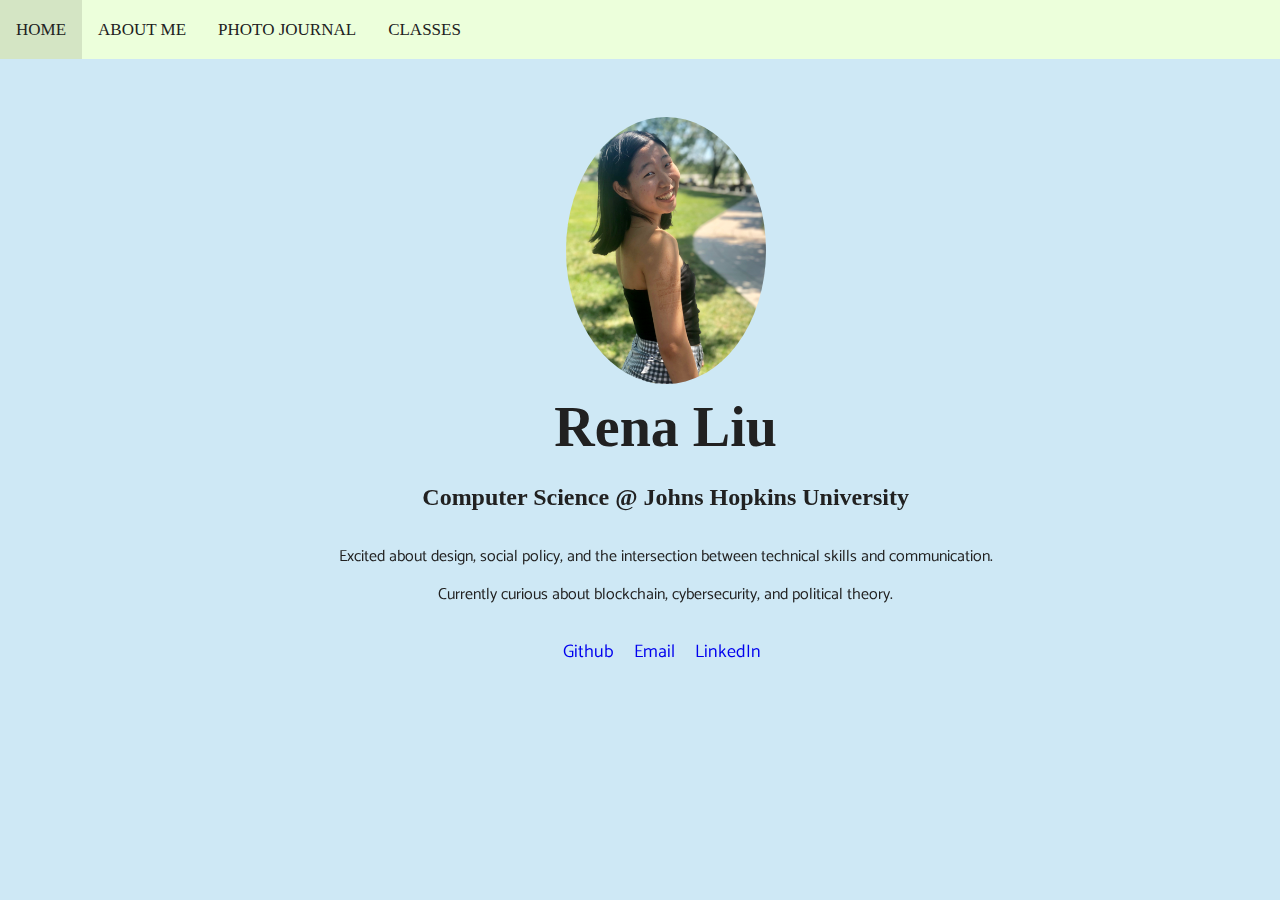
<file: index.html>
<!DOCTYPE html>
<link href="https://fonts.googleapis.com/css?family=Old+Standard+TT|Catamaran&display=swap" rel="stylesheet">
<html>
    <head>
        <title>Rena Liu</title>
        <link rel="stylesheet" type="text/css" href="reset.css">
        <link rel="stylesheet" type="text/css" href="index.css">
    </head>
    

    <div class="topnav">
      <a class="active" href="/index.html">HOME</a>
      <a href="aboutMe.html">ABOUT ME</a>
      <a href="photoJournal.html">PHOTO JOURNAL</a>
      <a href="classes.html">CLASSES</a>
    </div>
  <div class="entire">
    <body>
        <div class="wrapper">
            <img src="addOns/profile.jpg" width="200" />
            <br></br>
            <h1 class="name">Rena Liu</h1>
            <br></br>
            <h2 class="bio">Computer Science @ Johns Hopkins University
            </h2>
            <br></br>
            <p>
                Excited about design, social policy, and the intersection between technical skills and communication.
                <br></br>
                Currently curious about blockchain, cybersecurity, and political theory.
            </p>
            <br></br>
            <ul class="social-links">
                <li>
                    <a href="https://github.com/renaaliu">Github</a>
                </li>
                <li>
                    <a href="mailto:renaliu92@gmail.com">Email</a>
                </li>
                <li>
                    <a href="https://www.linkedin.com/in/renaaliu/">LinkedIn</a>
                </li>
            </ul>
        </div>
</div>

<!--         <span class="btn">
            <a href="https://www.github.com/renaaliu/">
                <img class="btn-image" id="GitHub" src="addOns/GitHub-Icon.png" alt="GitHub">
            </a>
        </span>
        <span class="btn">
            <a href="https://www.linkedin.com/in/aubin-lohier/">
                <img class="btn-image" id="LinkedIn" src="addOns/LinkedIn-Icon.png" alt="LinkedIn">
            </a>
        </span>
        <span class="btn">
            <a href="mailto:aubin@jhu.edu">
                <img class="btn-image" src="addOns/email-icon.png" id="Email" alt="Email">
            </a>
        </span> -->

    </body>
</html>
</file>
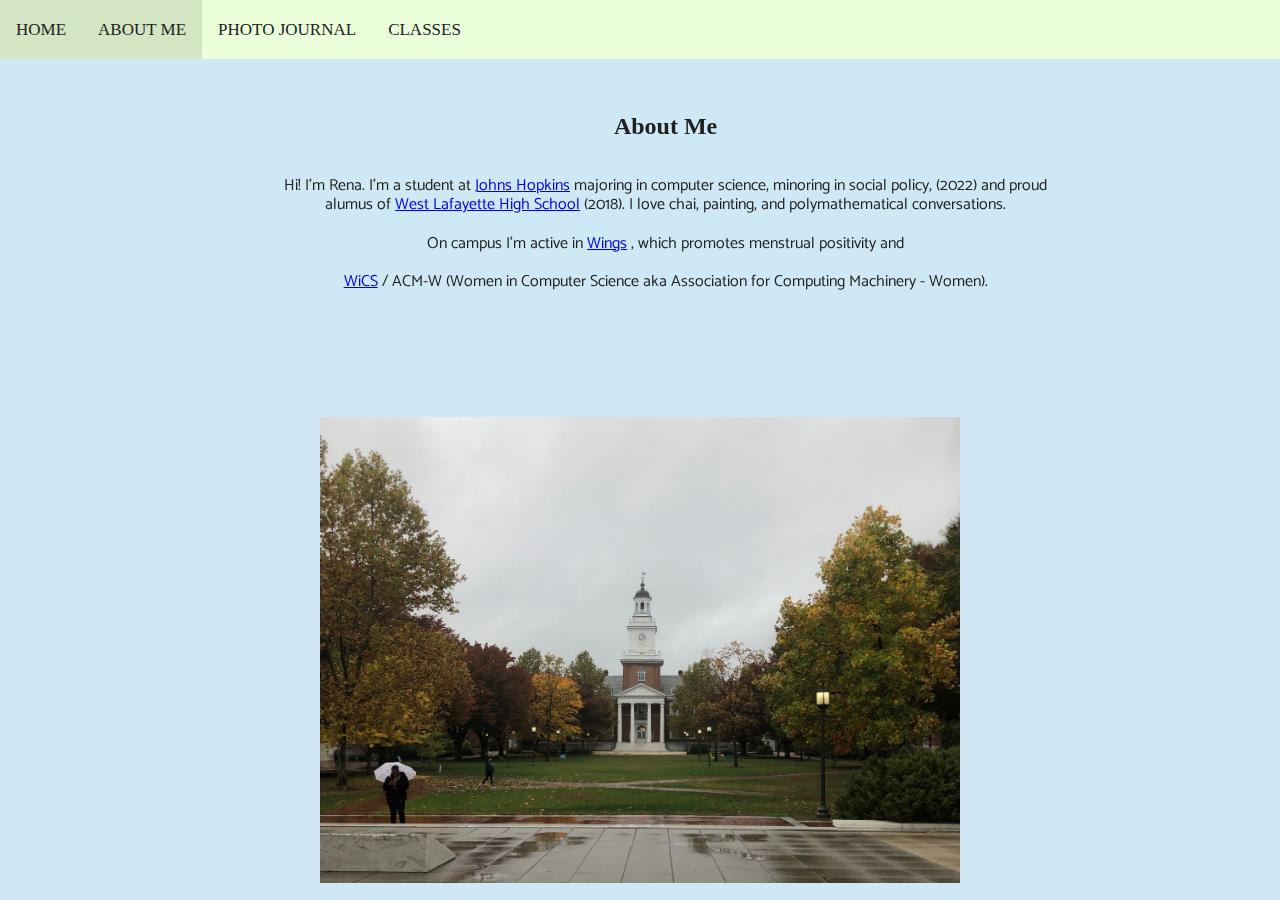
<file: aboutMe.html>
<!DOCTYPE html>
<link href="https://fonts.googleapis.com/css?family=Old+Standard+TT|Catamaran&display=swap" rel="stylesheet">
<html>
    <head>
        <title>About Me | Rena Liu</title>
        <link rel="stylesheet" type="text/css" href="reset.css">
        <link rel="stylesheet" type="text/css" href="index2.css">
    </head>

    <div class="topnav">
      <a href="/index.html">HOME</a>
      <a class="active" href="/aboutMe.html">ABOUT ME</a>
      <a href="/photoJournal.html">PHOTO JOURNAL</a>
      <a href="/classes">CLASSES</a>
    </div>
    <body>
        <div class="wrapper">
            <h4 class="bio">About Me</h4>
            <br></br>
            <p>
                Hi! I'm Rena. I'm a student at <a href="https://www.jhu.edu">Johns Hopkins</a> majoring in computer science, minoring in social policy, (2022) and proud alumus of <a href="http://hs.wl.k12.in.us">West Lafayette High School</a> (2018). I love chai, painting, and polymathematical conversations.
                <br></br>
                On campus I'm active in 
                <a href="https://www.wingsjhu.org">Wings</a>
                , which promotes menstrual positivity and
                <br></br>
                <a href="http://wics.acm.jhu.edu">WiCS</a> 
                / ACM-W (Women in Computer Science aka Association for Computing Machinery - Women).
            </p>
        </div>
    </body>
    <img src="addOns/landscape.jpg" width="500" />
</html>
</file>
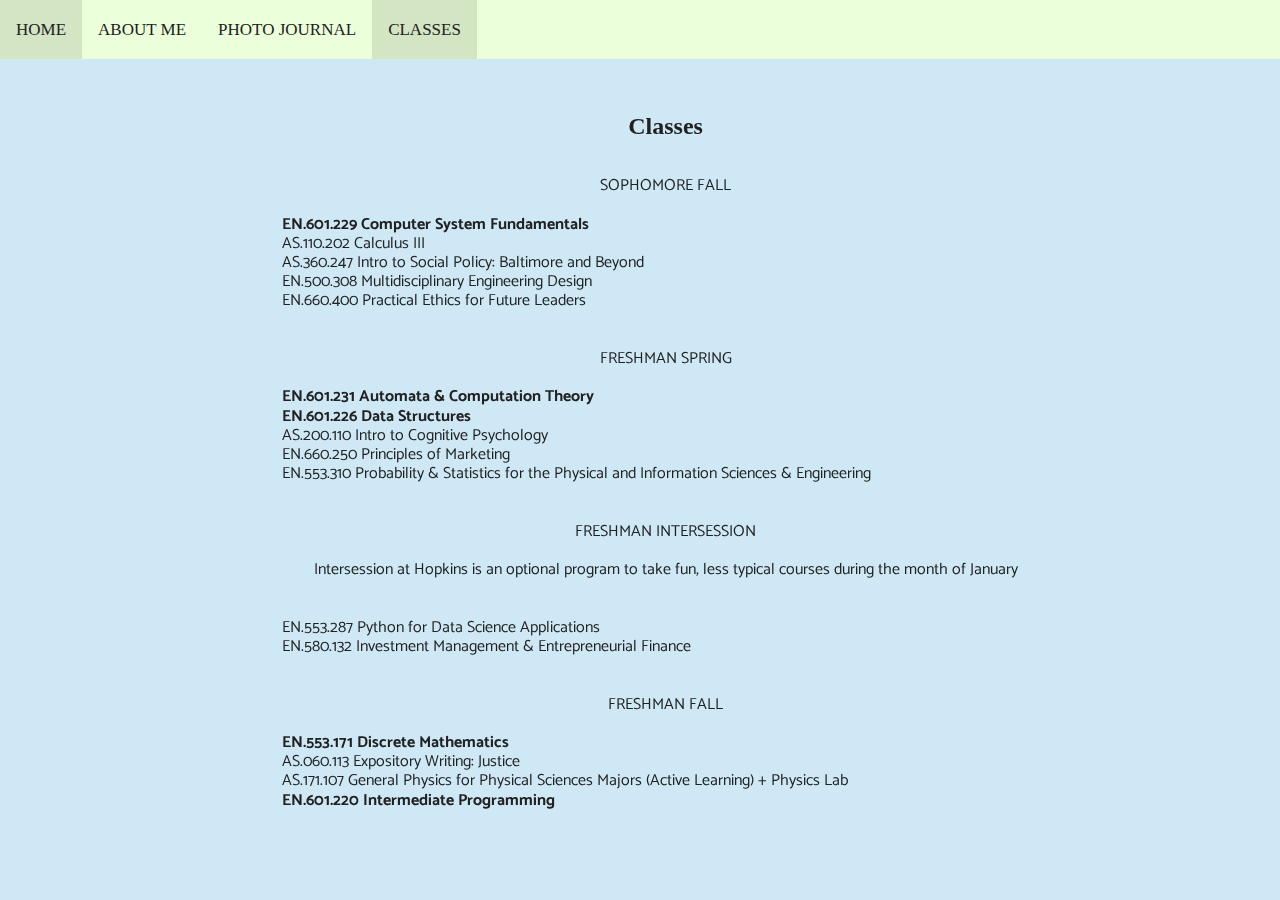
<file: classes.html>
<!DOCTYPE html>
<link href="https://fonts.googleapis.com/css?family=Old+Standard+TT|Catamaran&display=swap" rel="stylesheet">
<html>
    <head>
        <title>Classes | Rena Liu</title>
        <link rel="stylesheet" type="text/css" href="reset.css">
        <link rel="stylesheet" type="text/css" href="index.css">
    </head>

    <div class="topnav">
      <a href="/index.html">HOME</a>
      <a href="/aboutMe.html">ABOUT ME</a>
      <a href="/photoJournal.html">PHOTO JOURNAL</a>
      <a class="active" href="/classes">CLASSES</a>
    </div>
    <div class="entire">
    <body>
        <div class="wrapper">
            <div class="wrapperExtra">
            <h4 class="bio">Classes</h4>
            <br></br>
            <ul>
                <li>
                </li>
                <lh class="courseHeader">SOPHOMORE FALL</lh>
                <br></br>
                    <div class="courses">
                    <li class="bold">EN.601.229 Computer System Fundamentals</li>
                    <li>AS.110.202 Calculus III</li>
                    <li>AS.360.247 Intro to Social Policy: Baltimore and Beyond</li>
                    <li>EN.500.308 Multidisciplinary Engineering Design</li>
                    <li>EN.660.400 Practical Ethics for Future Leaders</li>
                    </div>
                    <br></br>
                <lh class="courseHeader">FRESHMAN SPRING</lh>
                <br></br>
                <div class="courses">
                    <li class="bold">EN.601.231 Automata & Computation Theory</li>
                    <li class="bold">EN.601.226 Data Structures</li>
                    <li>AS.200.110 Intro to Cognitive Psychology</li>
                    <li>EN.660.250 Principles of Marketing</li>
                    <li>EN.553.310 Probability & Statistics for the Physical and Information Sciences & Engineering</li>
                    <br></br>
                </div>
                <lh class="courseHeader">FRESHMAN INTERSESSION</lh>
                <br></br>
                    <p>Intersession at Hopkins is an optional program to take fun, less typical courses during the month of January</p>
                    <br></br>
                    <div class="courses">
                        <li>EN.553.287 Python for Data Science Applications</li>
                        <li>EN.580.132 Investment Management & Entrepreneurial Finance</li>
                        <br></br>
                    </div>
                <lh class="courseHeader">FRESHMAN FALL</lh>
                <br></br>
                <div class="courses">
                    <li class="bold">EN.553.171 Discrete Mathematics</li>
                    <li>AS.060.113 Expository Writing: Justice</li>
                    <li>AS.171.107 General Physics for Physical Sciences Majors (Active Learning) + Physics Lab</li>
                    <li class="bold">EN.601.220 Intermediate Programming</li>
                </div>
            </ul>
        </div>
        </div>
    </body>
</div>
</html>
</file>
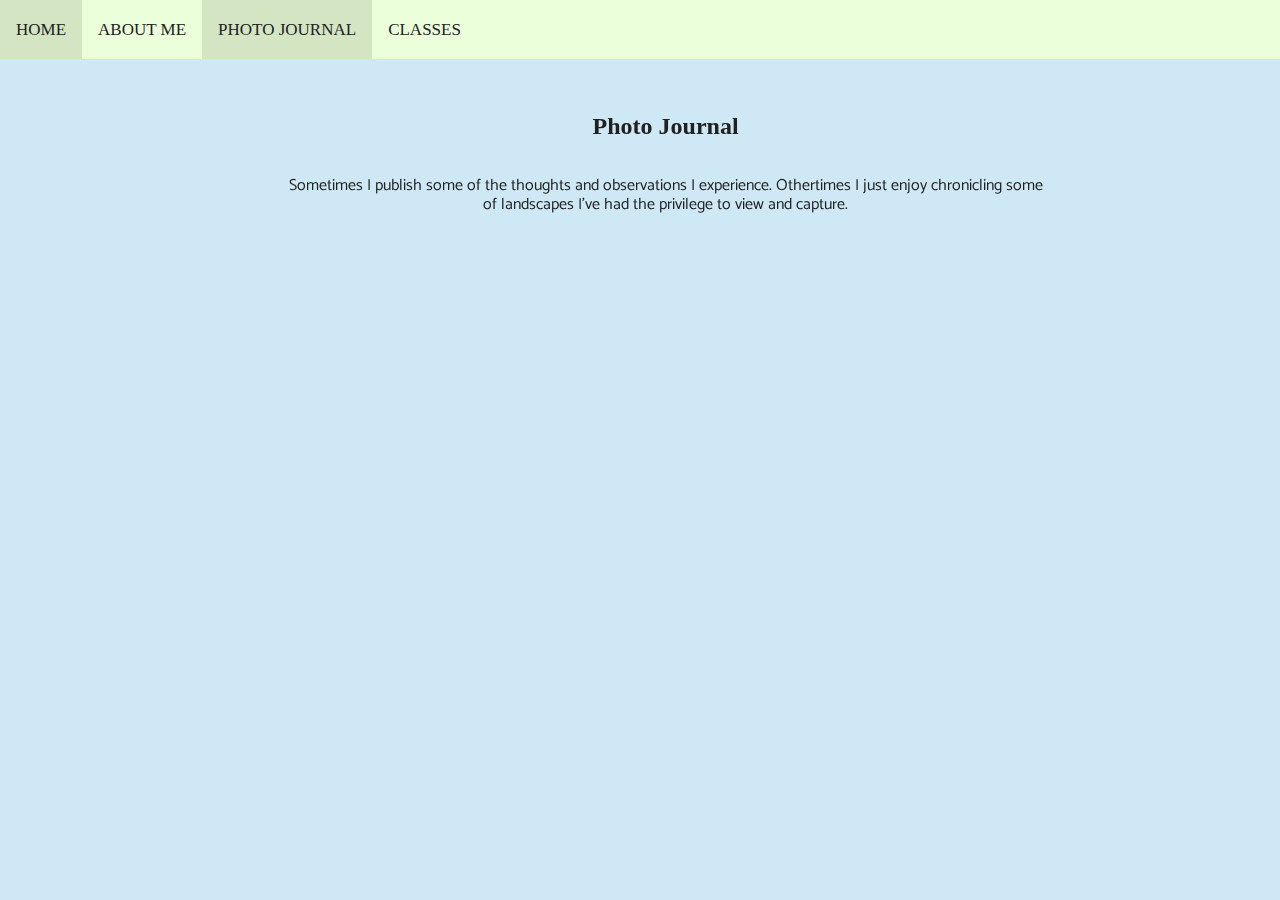
<file: photoJournal.html>
<!DOCTYPE html>
<link href="https://fonts.googleapis.com/css?family=Old+Standard+TT|Catamaran&display=swap" rel="stylesheet">
<html>
    <head>
        <title>Photo Journal | Rena Liu</title>
        <link rel="stylesheet" type="text/css" href="reset.css">
        <link rel="stylesheet" type="text/css" href="index.css">
    </head>

    
    <div class="topnav">
      <a href="/index.html">HOME</a>
      <a href="/aboutMe.html">ABOUT ME</a>
      <a class="active" href="/photoJournal.html">PHOTO JOURNAL</a>
      <a href="/classes.html">CLASSES</a>
    </div>

    <div class="entire">
    <body>
        <div class="wrapper">
           <h4 class="bio">Photo Journal</h4>
           <br></br>
            <p>
                Sometimes I publish some of the thoughts and observations I experience. Othertimes I just enjoy chronicling some of landscapes I've had the privilege to view and capture.
            </p>
            <br></br>
            <div class="photoFeed">
                <div id="pixlee_container"></div>
            
                <script type="text/javascript">window.PixleeAsyncInit = function() 
                {
                Pixlee.init({apiKey:'6FmZdZ31klCglDTI4BFX'});
                Pixlee.addSimpleWidget({widgetId:'20041'});
                };
                </script>

                <script src="//instafeed.assets.pixlee.com/assets/pixlee_widget_1_0_0.js">  
                </script>
            </div>
        </div>
    </body>
</div>
</html>
</file>
<file: index.css>
/*Playfair+Display|Source+Sans+Pro*/

entire {
  overflow y: scroll;
}

  html, body {
    display: flex;
    align-items: center;
    justify-content: center;
    height: 100%;
/*    width: 60%;*/
    margin: 0px;
    padding: 0px;
    line-height: 120%;
   
    font-family: 'Catamaran', sans-serif;

    background-color: #cee8f5;
    overflow: auto;
    scroll-behavior: smooth;
  }

  img {
    border-radius: 50%;
  }

  .wrapperExtra {
    display: block;
    margin-left: auto;
    margin-right: auto;
  }

  .wrapper {
      margin: auto;
      width: 60%; 
      left: 22%; /*centering*/

      color: #212121;
      text-align: center;
      position:fixed;
      top: 13%;
      /* overflow y: none; */
  }

  .pixlee_container {
      display: block;
      margin-left: auto;
      margin-right: auto;
  /*    width: 50%;*/
      top: 100%;

  /*    position:fixed;*/
      width:600em;
      height:100em;
  }

.name {
    font-family: 'Old+Standard+TT', serif;
    margin-bottom: 2px;

    text-align: center;
    color: #212121;
    font-size: 3.5em;
    font-weight: bold;
    display: block;
    padding: 10px; 
  }

.bio {
    font-family: 'Old+Standard+TT', serif;
    margin-bottom: 1.5px;

    text-align: center;
    color: #212121;
    font-size: 1.5em;
    font-weight: bold;
    display: block;
  }

  .sectionLinks {
    text-align: center;
    font-family: 'Old+Standard+TT', serif;
    color: #212121;
    list-style: none;
    padding-left: 0px;
    font-size: 18px;
  }
   
  .sectionLinks li {
    text-align: center;

    display: inline-block;
    margin-right: 8px;
  }
   
  .sectionLinks a {
    text-align: center;

    text-decoration: none;
    padding: 4px;
  }
   
  .sectionLinks a:hover {
    text-align: center;

    background-color: rgba(0, 0, 0, 0.1);
  }
   
  .social-links {
    text-align: center;

    color: #212121;
    list-style: none;
    padding-left: 0px;
    font-size: 18px;
  }
   
  .social-links li {
    text-align: center;

    display: inline-block;
    margin-right: 8px;
  }
   
  .social-links a {
    text-align: center;
    text-decoration: none;
    padding: 4px;
  }
   
  .social-links a:hover {
    text-align: center;
    background-color: rgba(0, 0, 0, 0.1);
  }

/* Add a black background color to the top navigation */
.topnav {
  background-color: #ecffdb;
  overflow: hidden;
  color: #212121;
  font-family: 'Old+Standard+TT', serif;
  position: fixed; /* Set the navbar to fixed position */
  top: 0; /* Position the navbar at the top of the page */
  width: 100%; /* Full width */
}

/* Style the links inside the navigation bar */
.topnav a {
  float: left;
  text-align: center;
  padding: 20px 16px;
  text-decoration: none;
  font-size: 17px;
  color: #212121;
}

/* Change the color of links on hover */
.topnav a:hover {
  background-color: rgba(0, 0, 0, 0.1);
  color: #212121;
}

/* Add a color to the active/current link */
.topnav a.active {
  background-color: rgba(0, 0, 0, 0.1);
}

.photoFeed {
  overflow: scroll;
  width: 90%;
  left: 33.3%;
}

/*#pixlee_container {
  overflow: scroll;
  width: 130%;
  left: 33.3%;
}*/

.bold {
  font-weight: bold;
}

.courses {
  text-align: left;
  line-height: 120%;
}

.courseHeader {
  font-family: 'Old+Standard+TT', serif
  font-weight: bold;
}
</file>
<file: index2.css>
/*Playfair+Display|Source+Sans+Pro*/

entire {
  overflow y: scroll;
}

  html, body {
    display: flex;
    align-items: center;
    justify-content: center;
    height: 100%;
/*    width: 60%;*/
    margin: 0px;
    padding: 0px;
    line-height: 120%;
   
    font-family: 'Catamaran', sans-serif;

    background-color: #cee8f5;
    overflow: auto;
    scroll-behavior: smooth;
  }

  img {
    display: block;
    margin-left: auto;
    margin-right: auto;
    width: 50%;
    margin-top: 400px;
  }

  .wrapper {
      margin: auto;
      width: 60%; 
      left: 22%; /*centering*/

      color: #212121;
      text-align: center;
      position:fixed;
      top: 13%;
      /* overflow y: none; */
  }

  .pixlee_container {
      display: block;
      margin-left: auto;
      margin-right: auto;
  /*    width: 50%;*/
      top: 100%;

  /*    position:fixed;*/
      width:600em;
      height:100em;
  }

.name {
    font-family: 'Old+Standard+TT', serif;
    margin-bottom: 2px;

    text-align: center;
    color: #212121;
    font-size: 3.5em;
    font-weight: bold;
    display: block;
    padding: 10px; 
  }

.bio {
    font-family: 'Old+Standard+TT', serif;
    margin-bottom: 1.5px;

    /*text-align: center;*/
    color: #212121;
    font-size: 1.5em;
    font-weight: bold;
    display: block;
  }

  .sectionLinks {
    text-align: center;
    font-family: 'Old+Standard+TT', serif;
    color: #212121;
    list-style: none;
    padding-left: 0px;
    font-size: 18px;
  }
   
  .sectionLinks li {
    text-align: center;

    display: inline-block;
    margin-right: 8px;
  }
   
  .sectionLinks a {
    text-align: center;

    text-decoration: none;
    padding: 4px;
  }
   
  .sectionLinks a:hover {
    text-align: center;

    background-color: rgba(0, 0, 0, 0.1);
  }
   
  .social-links {
    text-align: center;

    color: #212121;
    list-style: none;
    padding-left: 0px;
    font-size: 18px;
  }
   
  .social-links li {
    text-align: center;

    display: inline-block;
    margin-right: 8px;
  }
   
  .social-links a {
    text-align: center;
    text-decoration: none;
    padding: 4px;
  }
   
  .social-links a:hover {
    text-align: center;
    background-color: rgba(0, 0, 0, 0.1);
  }

/* Add a black background color to the top navigation */
.topnav {
  background-color: #ecffdb;
  overflow: hidden;
  color: #212121;
  font-family: 'Old+Standard+TT', serif;
  position: fixed; /* Set the navbar to fixed position */
  top: 0; /* Position the navbar at the top of the page */
  width: 100%; /* Full width */
}

/* Style the links inside the navigation bar */
.topnav a {
  float: left;
  text-align: center;
  padding: 20px 16px;
  text-decoration: none;
  font-size: 17px;
  color: #212121;
}

/* Change the color of links on hover */
.topnav a:hover {
  background-color: rgba(0, 0, 0, 0.1);
  color: #212121;
}

/* Add a color to the active/current link */
.topnav a.active {
  background-color: rgba(0, 0, 0, 0.1);
}

.photoFeed {
  overflow: scroll;
  width: 90%;
  left: 33.3%;
}

/*#pixlee_container {
  overflow: scroll;
  width: 130%;
  left: 33.3%;
}*/

.bold {
  font-weight: bold;
}

.courses {
  text-align: left;
  line-height: 120%;
}

.courseHeader {
  font-family: 'Old+Standard+TT', serif
  font-weight: bold;
}
</file>
